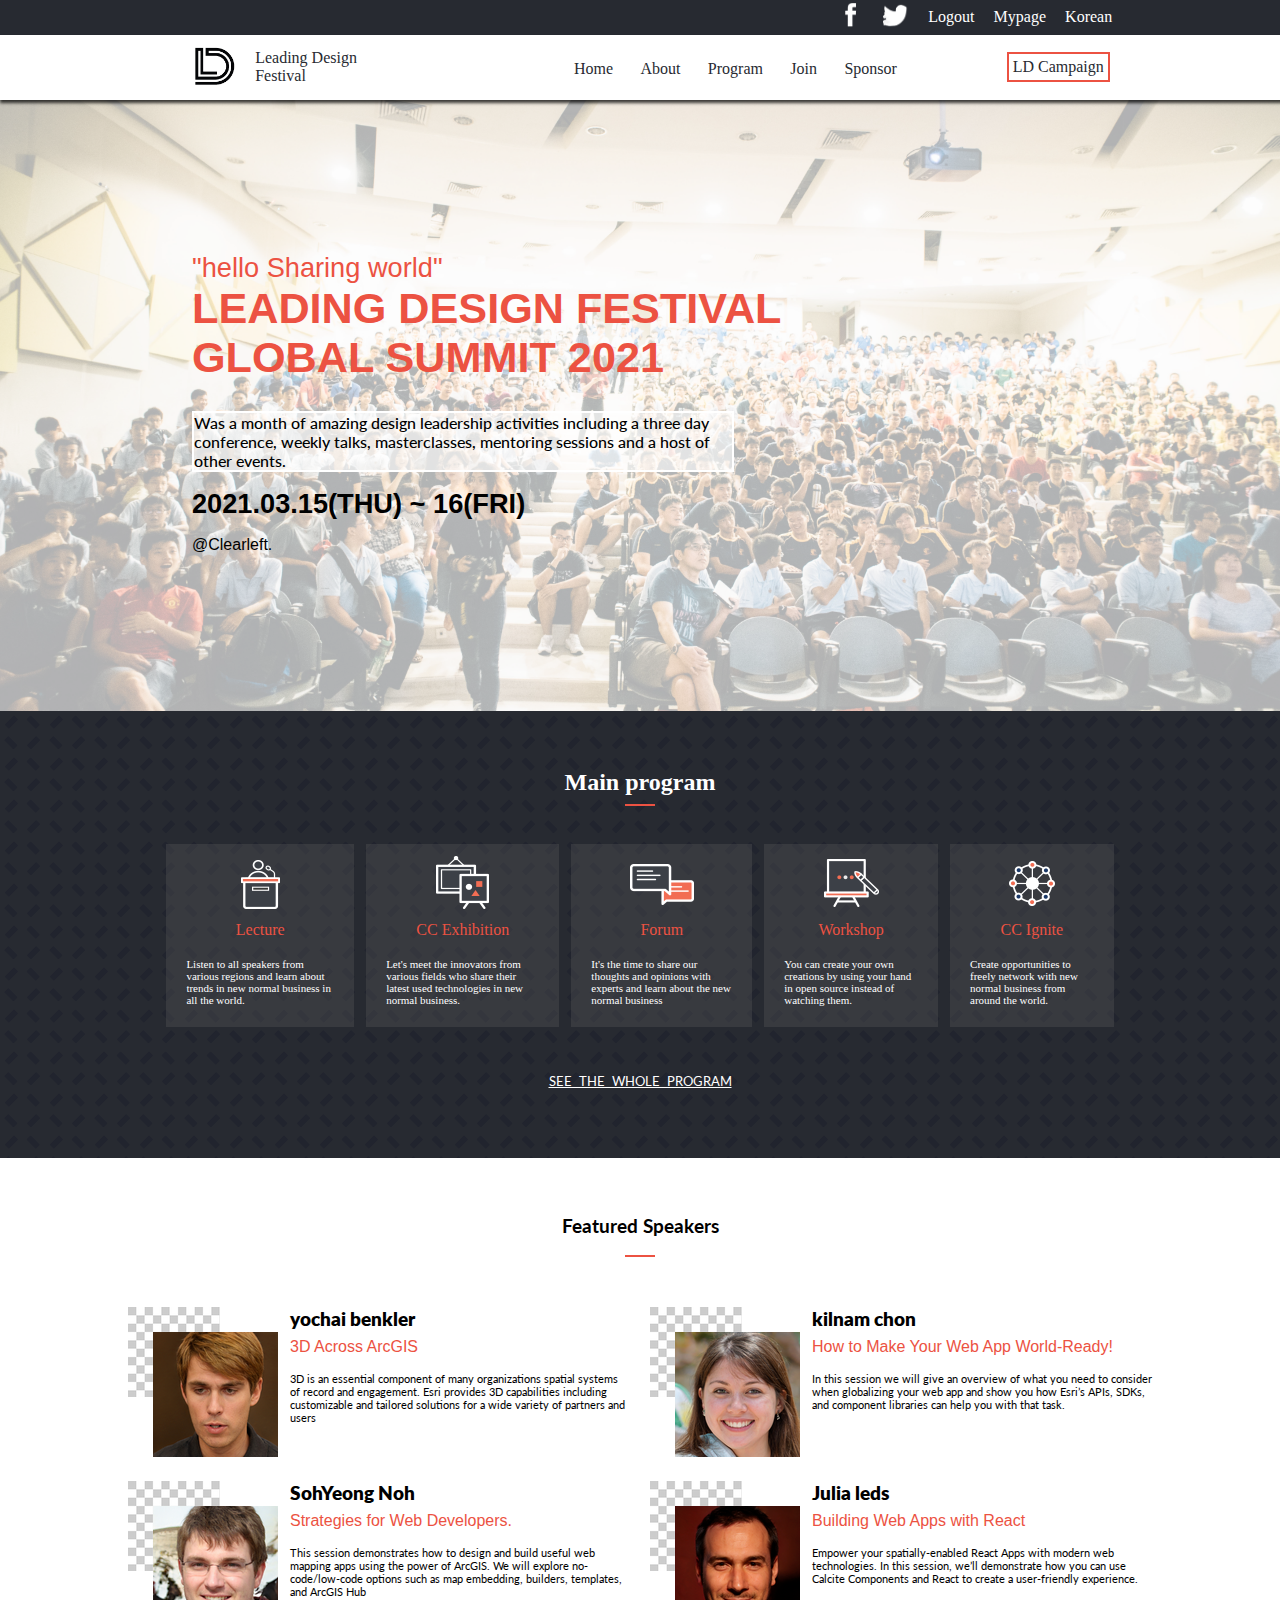
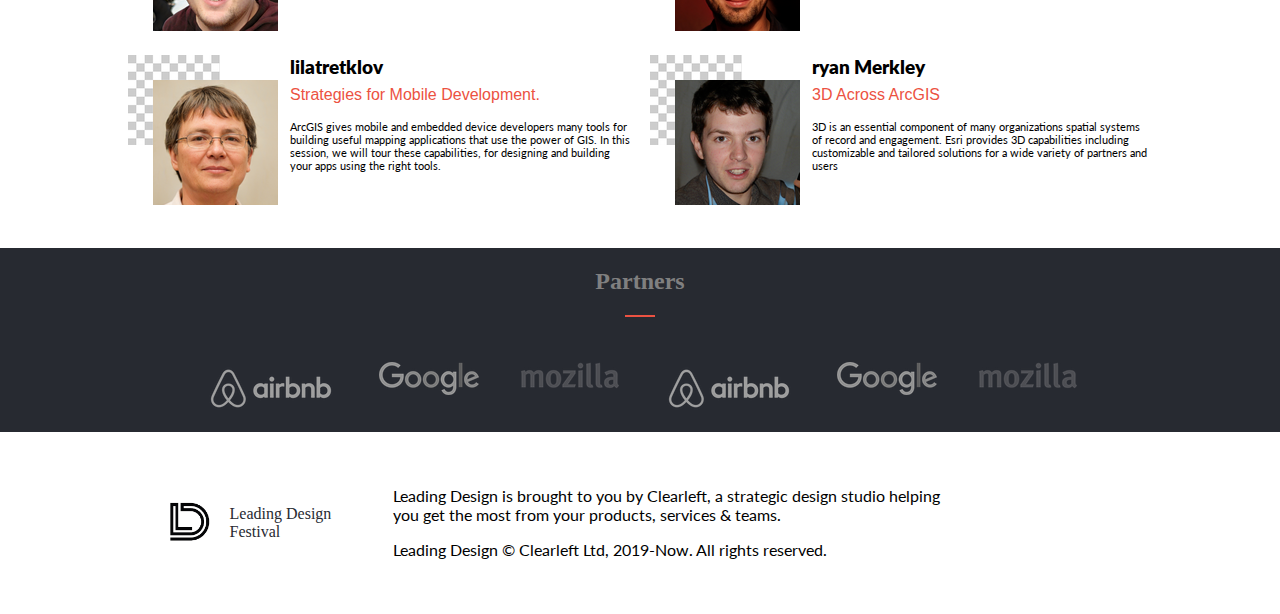
<file: index.html>
<!DOCTYPE html>
<html lang="en">
<head>
  <meta charset="UTF-8">
  <meta http-equiv="X-UA-Compatible" content="IE=edge">
  <meta name="viewport" content="width=device-width, initial-scale=1.0">
  <link rel="stylesheet" href="style.css">
  <title>Leading Design Festival</title>
</head>
<body>
  <header>
  <nav class="uNav">
      <ul class="luNav">
        <li><a class="a-dr" href="#"><img src="./assest/icons/facebook.png" alt="facebookIcon"></a></li>
        <li><a class="a-dr" href="#"><img src="./assest/icons/twitter.png" alt="twitterIcon"></a></li>
        <li><a class="a-dr" href="#">Logout</a></li>
        <li><a class="a-dr" href="#">Mypage</a></li>
        <li><a class="a-dr" href="#">Korean</a></li>
      </ul>
  </nav>
  <button type="button" class="hamburger">
    <span></span>
    <span></span>
    <span></span>
  </button>
  <nav class="dNav">
    <a class = "brand" href="index.html"><img src="./Logo/ld.png" alt=""> Leading Design Festival</a>
    <ul>
      <li><a href="index.html">Home</a></li>
      <li><a href="about.html">About</a></li>
      <li><a href="">Program</a></li>
      <li><a href="">Join</a></li>
      <li><a href="">Sponsor</a></li>
    </ul>
    <a class="Campaign" href="#">LD Campaign</a>
  </nav>
  </header>
  <section class="intro">
    <span class="hello">"hello Sharing world"</span>
    <h1>LEADING DESIGN FESTIVAL GLOBAL SUMMIT 2021</h1>
    <p class="description">Was a month of amazing design
      leadership activities including a three
        day conference, weekly talks, 
        masterclasses, mentoring sessions and a 
        host of other events.</p>
    <span class="date">2021.03.15(THU) ~ 16(FRI)</span>
    <p class="broughtBy">@Clearleft.</p>
  </section>
  <div class="bg"></div>
  <section class="mainProgram">
  <h2>Main program</h2>
  <span class="line"></span>
  <div class="container">
        <article class="card">
          <img src="./assest/icons/program01.png" alt="">
          <span>Lecture</span>
          <p>Listen to all speakers from various regions and learn about trends in new normal business in all the world.</p>
          <h2>hint</h2>
        </article>
        <article class="card">
          <img src="./assest/icons/program02.png" alt="">
          <span>CC Exhibition</span>
          <p>Let's meet the innovators from various fields who share their latest used technologies in new normal business.</p>
          <h2>hint</h2>
        </article>
        <article class="card">
          <img src="./assest/icons/program03.png" alt="">
          <span>Forum</span>
          <p>It's the time to share our thoughts and opinions with experts and learn about the new normal business</p>
          <h2>hint</h2>
        </article>
      <article class="card">
        <img src="./assest/icons/program04.png" alt="">
        <span>Workshop</span>
        <p>You can create your own creations by using your hand in open source instead of watching them.</p>
        <h2>hint</h2>
      </article>
      <article class="card">
        <img src="./assest/icons/program05.png" alt="">
        <span>CC Ignite</span>
        <p>Create opportunities to freely network with new normal business from around the world.</p>
        <h2>hint</h2>
      </article>
  </div>
  <div><button type="button" class="join">
  Join leadgin Design Festival
  </button></div>
   <a href="" class="see-more">SEE THE WHOLE PROGRAM</a>
</section>
<section class="speakrs">
  <h3>Featured  Speakers </h3>
  <span class="line"></span>
  <div class="grid-container">
  </div>
</section>

<section class="footer">
  <div class="partners">
    <h2>Partners</h2>
    <span class="line"></span>
    <div class="content">
      <a href=""><img src="./assest//sponsors/airbnb.png" alt="airbnb"></a>
      <a href=""><img src="./assest//sponsors/google.png" alt="google"></a>
      <a href=""><img src="./assest//sponsors/mozilla.png" alt="mozilla"></a>
      <a href=""><img src="./assest//sponsors/airbnb.png" alt="airbnb"></a>
      <a href=""><img src="./assest//sponsors/google.png" alt="google"></a>
      <a href=""><img src="./assest//sponsors/mozilla.png" alt="mozilla"></a>
    </div>
  </div>
  <div class="lfooter">
    <a class="fbrand" href="index.html"><img src="./Logo/ld.png" alt=""> Leading Design Festival</a>
    <div class="fcontent">
      <p>Leading Design is brought to you by Clearleft, a strategic design studio helping you get the most from your products, services & teams.</p>
    <p>Leading Design © Clearleft Ltd, 2019-Now. All rights reserved.</p>
    </div>
  </div>
</section>

<script src="speakers.js"></script>
<script src="menu.js"></script>
</body>
</html>
</file>
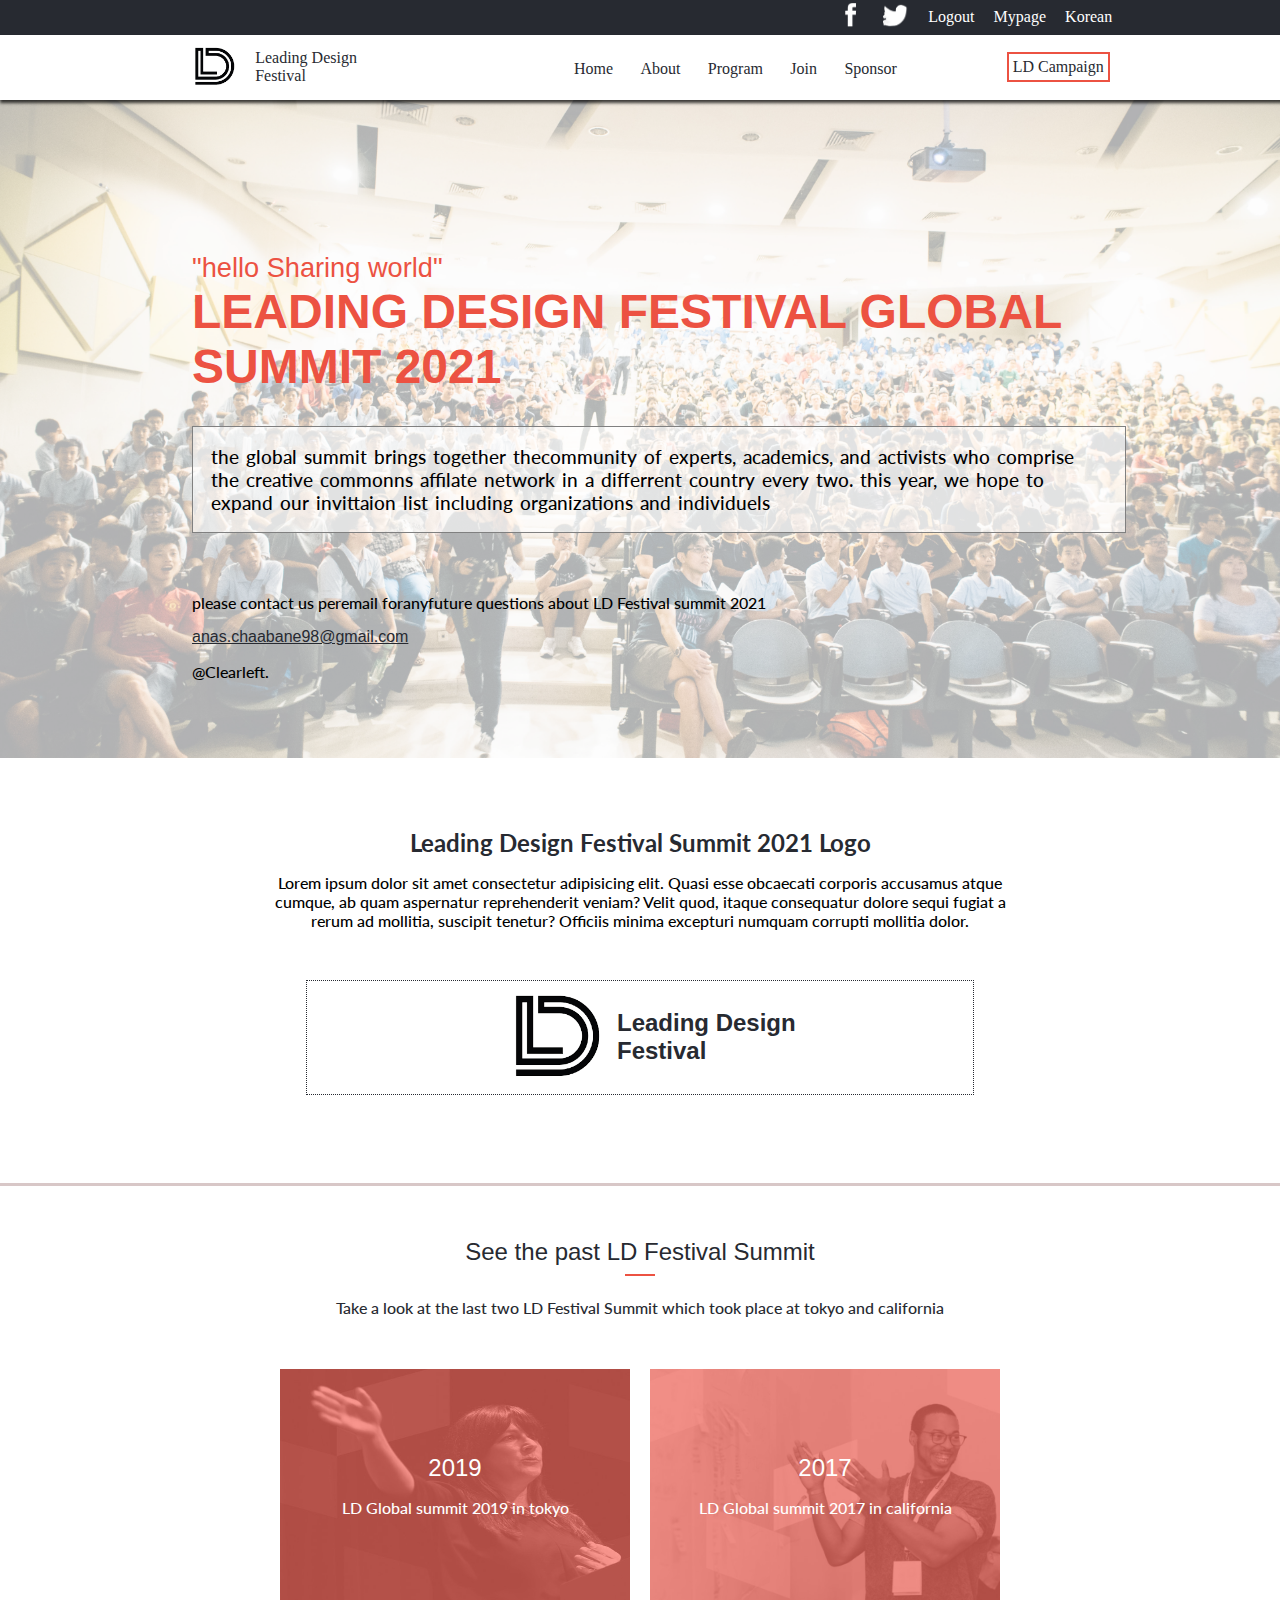
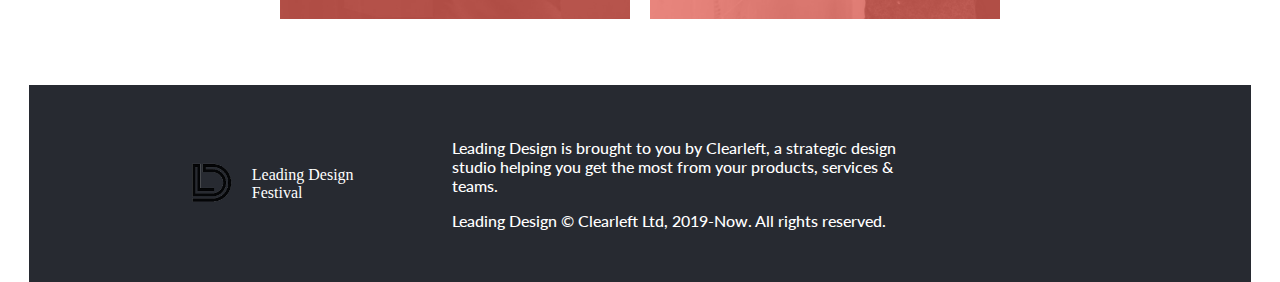
<file: about.html>
<!DOCTYPE html>
<html lang="en">
<head>
    <meta charset="UTF-8">
    <meta http-equiv="X-UA-Compatible" content="IE=edge">
    <meta name="viewport" content="width=device-width, initial-scale=1.0">
    <link rel="stylesheet" href="Astyle.css">
    <title>LEADING DESIGN FESTIVAL</title>
</head>
<body>
  <header>
    <nav class="uNav">
      <ul class="luNav">
        <li><a class="a-dr" href="#"><img src="./assest/icons/facebook.png" alt=""></a></li>
        <li><a class="a-dr" href="#"><img src="./assest/icons/twitter.png" alt=""></a></li>
        <li><a class="a-dr" href="#">Logout</a></li>
        <li><a class="a-dr" href="#">Mypage</a></li>
        <li><a class="a-dr" href="#">Korean</a></li>
      </ul>
    </nav>
      <button type = "submit" class="hamburger">
        <span></span>
        <span></span>
        <span></span>
      </button>
      <nav class="dNav">
        <a class = "brand" href="index.html"><img src="./Logo/ld.png" alt=""> Leading Design Festival</a>
        <ul>
          <li><a href="index.html">Home</a></li>
          <li><a href="about.html">About</a></li>
          <li><a href="">Program</a></li>
          <li><a href="">Join</a></li>
          <li><a href="">Sponsor</a></li>
        </ul>
        <a class="Campaign" href="#">LD Campaign</a>
      </nav>
  </header>
  <section class="intro">
    <span class="hello">"hello Sharing world"</span>
    <h1>LEADING DESIGN FESTIVAL GLOBAL SUMMIT 2021</h1>
    <p class="description">the global summit brings together thecommunity of experts, academics, and activists who comprise the creative commonns affilate network in a differrent country every two.
      this year, we hope to expand our invittaion list including organizations and individuels
    </p>
    <p>please contact us peremail foranyfuture questions
      about LD Festival summit 2021
    </p>
    <a href="gmail.com">anas.chaabane98@gmail.com</a>
    <p class="broughtBy">@Clearleft.</p>
  </section>
  <section class="about">
    <h4>Leading Design Festival Summit 2021 Logo</h4>
    <p>Lorem ipsum dolor sit amet consectetur adipisicing elit. Quasi esse obcaecati corporis accusamus atque cumque, ab quam aspernatur reprehenderit veniam? Velit quod, itaque consequatur dolore sequi fugiat a rerum ad mollitia, suscipit tenetur? Officiis minima excepturi numquam corrupti mollitia dolor.</p>
    <a class = "Logo" href="index.html"><img src="./Logo/ld.png" alt="Logo"><h2>Leading Design Festival</h2> </a>
  </section>
  <section class="footer">
   <h4> See the past LD Festival Summit</h4>
   <span class="line"></span>
   <p>Take a look at the last two LD Festival Summit  which took place at tokyo and california</p>
   <div class="imgs">
   <div class="img"><img src="./assest/home-hero_f5cf215b1a5f05c503d3c7ec2c0d70ce.jpg" alt="">
   <div class="overlay">
    <h4>2019</h4>
    <p> LD Global summit 2019 in tokyo </p>
   </div>
  </div>
   <div class="img">
    <img src="./assest/masterclasses-02_8b260ee9f694417acd25081e04221895.jpg" alt="">
    <div class="overlay">
      <h4>2017</h4>
      <p> LD Global summit 2017 in california </p>
     </div>
  </div>
  </div>
   <footer>
    <div class="lfooter">
      <a class="fbrand" href="index.html"><img src="./Logo/ld.png" alt=""> Leading Design Festival</a>
      <div class="fcontent">
        <p>Leading Design is brought to you by Clearleft, a strategic design studio helping you get the most from your products, services & teams.</p>
      <p>Leading Design © Clearleft Ltd, 2019-Now. All rights reserved.</p>
      </div>
    </div>
  </footer>
  </section>
   <script src="menu.js"></script> 
  </body>
</file>
<file: style.css>
@import url('http://fonts.cdnfonts.com/css/cocogoose');
@import url('https://fonts.googleapis.com/css2?family=Lato:wght@300&display=swap');

body {
  margin: 0;
  padding: 0;
  text-align: center;
}

article h2 {
  display: none;
}

.dNav {
  transition: 300ms ease-in-out;
  width: 90%;
  position: absolute;
  padding: 5%;
  display: flex;
  flex-direction: column;
  align-items: flex-start;
  transform: translateY(-94%);
  background-color: rgb(223, 215, 215);
  color: #272a31;
  box-shadow: 0 3px 3px 0 rgba(0, 0, 0, 0.75);
  -webkit-box-shadow: 0 3px 3px 0 rgba(0, 0, 0, 0.75);
  -moz-box-shadow: 0 3px 3px 0 rgba(0, 0, 0, 0.75);
}

.a-dr {
  text-decoration: none;
  color: white;
}

.brand {
  display: none;
}

.Campaign {
  display: none;
}

.partners {
  display: none;
}

.uNav {
  display: none;
}

.card {
  display: flex;
  background-color: #5f5f5f50;
  flex-direction: row;
  gap: 8.5px;
  align-items: center;
}

.card:hover {
  transform: scale(1.03);
  border: 2px solid white;
}

.join {
  background-color: #ec5242;
  padding: 5%;
  font-weight: 700;
  margin: 27px;
}

.join:hover {
  background-color: rgb(240, 113, 113);
}

ul {
  margin-top: 37px;
  list-style: none;
  padding: 0;
  display: flex;
  flex-direction: column;
  align-items: flex-start;
  gap: 6px;
  margin-bottom: 22px;
}

.dNav a {
  text-decoration: none;
  color: #272a31;
}

.hamburger {
  background-color: rgb(223, 215, 215);
  border: none;
  position: relative;
  top: 10px;
  right: 42%;
  z-index: 10;
  cursor: pointer;
}

.hamburger span {
  transition: 300ms ease-in-out;
  background-color: #272a31;
  display: block;
  width: 1.6rem;
  height: 3px;
  margin: 3.5px;
  font-weight: 900;
  border-radius: 10px;
}

.intro :nth-child(4) {
  font-weight: bold;
  font-size: 1.7em;
}

.fcontent :nth-child(1) {
  display: none;
}

.active.hamburger :nth-child(2) {
  opacity: 0;
}

.active.hamburger :nth-child(1) {
  transform: translateY(8px) rotate(45deg);
}

.active.hamburger :nth-child(3) {
  transform: translateY(-4.5px) rotate(-45deg);
}

.dNav.active {
  transform: translateY(-15%);
}

.dNav li:hover {
  background-color: grey;
}

.intro {
  padding-top: 10%;
  padding-left: 17px;
  padding-right: 17px;
  padding-bottom: 17px;
  background: url(./assest/event.png);
  background-size: cover;
  text-align: left;
  background-repeat: no-repeat;
  font-family: 'cocogoose', sans-serif;
}

.description {
  background-color: rgba(255, 255, 255, 0.616);
  font-family: 'lato', sans-serif;
  font-weight: 500;
  border: 2px solid white;
}

.see-more {
  display: none;
}

.hello {
  margin-bottom: 0;
  font-size: 1.7em;
}

.intro .hello,
.intro h1,
.card span {
  color: #ec5242;
}

.mainProgram {
  padding: 3%;
  background-image: url(./assest/program.png);
  background-color: #272a31;
  background-repeat: repeat;
  display: flex;
  flex-direction: column;
  justify-content: center;
  align-items: center;
  gap: 8px;
}

.mainProgram h2 {
  margin-bottom: 0;
}

.line {
  align-self: center;
  height: 2px;
  width: 30px;
  background-color: #ec5242;
  margin-bottom: 30px;
}

.container {
  display: flex;
  flex-direction: column;
  gap: 12px;
}

.container div {
  padding: 5%;
}

.mainProgram p,
.mainProgram h2,
.mainProgram button {
  color: white;
}

.card p {
  font-size: 11px;
  text-align: left;
}

.card span {
  display: flex;
  align-items: center;
}

.s-card {
  display: flex;
  flex-direction: row;
  gap: 12px;
  background-color: white;
  text-align: left;
}

.sc-img {
  background-image: url(./assest/backimage.png);
  background-repeat: no-repeat;
  padding-top: 25px;
  padding-left: 25px;
}

.sc-content {
  display: flex;
  flex-direction: column;
  gap: 8px;
}

.sc-content h4,
.sc-content p {
  margin: 0;
}

.speakrs {
  padding: 3% 10%;
  display: flex;
  flex-direction: column;
  justify-content: center;
  align-items: center;
}

.grid-container {
  margin-top: 20px;
  display: flex;
  flex-direction: column;
  justify-content: center;
  align-items: center;
  gap: 40px;
}

.speakrs span {
  color: #ec5242;
  font-family: 'cocogose', sans-serif;
}

.speakrs p {
  font-family: 'lato', sans-serif;
  font-size: 0.7em;
}

.speakrs h3 {
  font-family: 'lato', sans-serif;
}

.speakrs h4 {
  font-family: 'lato', sans-serif;
  font-size: 1.2em;
  font-weight: 800;
}

..foot {
  margin-top: 30px;
  text-align: left;
  gap: 40px;
  align-items: center;
  padding: 8% 15%;
  background-color: #272a31;
  display: flex;
  color: white;
}

.foot img {
  margin: 0;
  width: 100px;
  height: auto;
}

.fbrand {
  display: flex;
  gap: 6px;
  justify-content: start;
  align-items: center;
  width: 35%;
  text-align: left;
  text-decoration: none;
  color: #272a31;
}

.fbrand img {
  width: 70px;
  height: auto;
}

.lfooter {
  background-color: white;
  margin-top: 60px;
  padding: 3% 12%;
  display: flex;
  gap: 50px;
  align-items: center;
}

.lfooter p {
  font-family: 'lato', sans-serif;
  text-align: left;
  width: 75%;
}

@media screen and (min-width: 768px) {
  .hamburger {
    display: none;
  }

  .brand {
    display: flex;
    gap: 6px;
    justify-content: start;
    align-items: center;
    width: 190px;
    text-align: left;
    text-decoration: none;
    color: #272a31;
  }

  .dNav {
    background-color: white;
    width: 72.7%;
    padding: 0 14%;
    display: flex;
    flex-direction: row;
    justify-content: space-between;
    align-items: center;
    transform: translateY(0);
    box-shadow: 0 3px 3px 0 rgba(0, 0, 0, 0.75);
    -webkit-box-shadow: 0 3px 3px 0 rgba(0, 0, 0, 0.75);
    -moz-box-shadow: 0 3px 3px 0 rgba(0, 0, 0, 0.75);
  }

  .intro {
    margin: 0;
    padding-top: 17%;
    padding-left: 15%;
    padding-right: 15%;
    padding-bottom: 11%;
  }

  h1 {
    margin-top: 0;
    font-size: 1.7em;
  }

  .intro h1 {
    width: 86%;
    font-size: 2.7em;
  }

  .description {
    width: 60%;
  }

  .uNav {
    padding: 2px 12.6%;
    display: flex;
    justify-content: end;
    background-color: #272a31;
  }

  .luNav {
    margin: 0;
    display: flex;
    justify-content: space-around;
    align-items: center;
    color: white;
    width: 30%;
  }

  .uNav img {
    width: 26px;
  }

  .Campaign {
    display: block;
    margin: 0;
    padding: 4px;
    border: 2px solid #ec5242;
  }

  .dNav img {
    width: 70px;
    height: auto;
  }

  ul {
    margin-top: 25px;
    margin-right: -95px;
    width: 37%;
    justify-content: space-around;
    display: flex;
    flex-direction: row;
  }

  .mainProgram {
    padding: 3% 13%;
  }

  .join {
    display: none;
  }

  .see-more {
    display: block;
    font-size: smaller;
    word-spacing: 0.3em;
    margin-top: 30px;
    margin-bottom: 30px;
    font-family: 'lato', sans-serif;
    color: white;
  }

  .container {
    display: flex;
    flex-direction: row;
  }

  div .card {
    display: flex;
    flex-direction: column;
    padding: 10px 20px;
  }

  .grid-container {
    display: grid;
    grid-template-columns: 1fr 1fr;
    grid-template-rows: repeat(3, 1fr);
    gap: 20px;
  }

  .partners {
    background-color: #272a31;
    display: flex;
    flex-direction: column;
  }

  .partners h2 {
    color: grey;
  }

  .partners .content {
    margin: -10px;
    display: flex;
    justify-content: space-around;
    padding: 2% 15%;
  }

  .fbrand {
    display: flex;
    gap: 6px;
    justify-content: start;
    align-items: center;
    width: 25%;
    text-align: left;
    text-decoration: none;
    color: #272a31;
  }

  .fbrand img {
    width: 70px;
    height: auto;
  }

  .lfooter {
    margin-top: 0;
    padding: 3% 12%;
    display: flex;
    gap: 50px;
    align-items: center;
  }

  .lfooter p {
    font-family: 'lato', sans-serif;
    text-align: left;
    width: 75%;
  }

  .fcontent :nth-child(1) {
    display: block;
  }
}
</file>
<file: Astyle.css>
@import url('http://fonts.cdnfonts.com/css/cocogoose');
@import url('https://fonts.googleapis.com/css2?family=Lato:wght@300&display=swap');

body {
  margin: 0;
  padding: 0;
  text-align: center;
}

.uNav {
  display: none;
}

.a-dr {
  text-decoration: none;
  color: white;
}

.dNav {
  transition: 300ms ease-in-out;
  width: 90%;
  position: absolute;
  padding: 5%;
  display: flex;
  flex-direction: column;
  align-items: flex-start;
  transform: translateY(-94%);
  background-color: rgb(223, 215, 215);
  color: #272a31;
  box-shadow: 0 3px 0 0 rgba(204, 181, 181, 0.76);
  -webkit-box-shadow: 0 3px 0 0 rgba(204, 181, 181, 0.76);
  -moz-box-shadow: 0 3px 0 0 rgba(204, 181, 181, 0.76);
}

.Campaign {
  display: none;
}

.brand {
  display: none;
}

ul {
  margin-top: 25px;
  list-style: none;
  padding: 0;
  display: flex;
  flex-direction: column;
  align-items: flex-start;
  gap: 6px;
  margin-bottom: 22px;
}

.dNav a {
  text-decoration: none;
  color: #272a31;
}

.hamburger {
  background-color: rgb(223, 215, 215);
  border: none;
  position: relative;
  top: 10px;
  right: 42%;
  z-index: 10;
  cursor: pointer;
}

.hamburger span {
  transition: 300ms ease-in-out;
  background-color: #272a31;
  display: block;
  width: 1.6rem;
  height: 3px;
  margin: 3.5px;
  font-weight: 900;
  border-radius: 10px;
}

.fcontent :nth-child(1) {
  display: none;
}

.active.hamburger :nth-child(2) {
  opacity: 0;
}

.active.hamburger :nth-child(1) {
  transform: translateY(8px) rotate(45deg);
}

.active.hamburger :nth-child(3) {
  transform: translateY(-4.5px) rotate(-45deg);
}

.dNav.active {
  transform: translateY(-15%);
}

.dNav li:hover {
  background-color: grey;
}

.intro {
  padding-top: 10%;
  padding-left: 17px;
  padding-right: 17px;
  padding-bottom: 17px;
  background: url(./assest/event.png);
  background-size: cover;
  text-align: left;
  background-repeat: no-repeat;
  font-family: 'cocogoose', sans-serif;
}

.hello {
  margin-bottom: 0;
  font-size: 1.7em;
}

h1 {
  margin-top: 0;
  font-size: 1.7em;
}

.intro .hello,
.intro h1,
h2,
h3,
h4,
.card span {
  font-family: 'cocogosse', sans-serif;
  color: #ec5242;
}

.description {
  border: 1px solid grey;
  background-color: rgba(255, 255, 255, 0.616);
  z-index: 10;
  word-spacing: 2px;
  font-size: larger;
  margin-bottom: 26px;
  padding: 2%;
}

.intro a {
  color: #272a31;
}

.line {
  align-self: center;
  height: 2px;
  width: 30px;
  background-color: #ec5242;
  margin-top: -30px;
}

p {
  font-family: 'lato', sans-serif;
  font-weight: 500;
}

.about {
  padding: 3% 15%;
  box-shadow: 0 3px 0 0 rgba(204, 181, 181, 0.76);
  -webkit-box-shadow: 0 3px 0 0 rgba(204, 181, 181, 0.76);
  -moz-box-shadow: 0 3px 0 0 rgba(204, 181, 181, 0.76);
}

.Logo {
  display: flex;
  gap: 6px;
  justify-content: center;
  align-items: center;
  text-align: left;
  text-decoration: none;
  color: #272a31;
  margin: 50px;
  border: 1px dotted #272a31;
}

.Logo img {
  width: 150px;
  height: auto;
}

.Logo h2 {
  color: #272a31;
  width: 182px;
  margin-left: -20px;
}

.broughtBy {
  margin-bottom: 0;
}

.footer {
  display: flex;
  flex-direction: column;
  gap: 30px;
  gap: 6px;
  align-items: center;
  text-decoration: none;
  color: #272a31;
}

.about h4 {
  font-family: 'lato', sans-serif;
  font-size: x-large;
  color: #272a31;
  font-weight: 700;
  margin-bottom: 0;
}

.footer h4 {
  font-family: 'cocogoose', sans-serif;
  font-size: x-large;
  color: #272a31;
  font-weight: 400;
  margin-top: 55px;
}

.imgs {
  margin-top: 30px;
  display: flex;
  flex-direction: column;
  gap: 30px;
}

.img {
  position: relative;
  height: 250px;
  width: 350px;
  margin: 0 auto;
}

.img img {
  width: 100%;
  height: 100%;
}

.overlay {
  position: absolute;
  top: 0;
  left: 0;
  opacity: 1;
  height: 100%;
  width: 100%;
  background-color: rgb(252, 86, 74, 0.6);
  display: flex;
  justify-content: center;
  align-items: center;
  flex-direction: column;
  color: white;
}

.overlay:hover {
  opacity: 0.5;
}

.overlay h4 {
  color: white;
  margin: 0;
}

.foot {
  margin-top: 30px;
  text-align: left;
  gap: 40px;
  align-items: center;
  padding: 8% 15%;
  background-color: #272a31;
  display: flex;
  color: white;
}

.foot img {
  margin: 0;
  width: 100px;
  height: auto;
}

.fbrand {
  display: flex;
  gap: 6px;
  justify-content: start;
  align-items: center;
  width: 35%;
  text-align: left;
  text-decoration: none;
  color: white;
}

.fbrand img {
  width: 70px;
  height: auto;
}

.lfooter {
  background-color: #272a31;
  margin-top: 60px;
  padding: 3% 12%;
  display: flex;
  gap: 50px;
  align-items: center;
}

.lfooter p {
  font-family: 'lato', sans-serif;
  text-align: left;
  width: 75%;
  color: white;
}

@media screen and (min-width: 768px) {
  .hamburger {
    display: none;
  }

  .about {
    padding: 3% 20%;
  }

  .uNav {
    padding: 2px 12.6%;
    display: flex;
    justify-content: end;
    background-color: #272a31;
  }

  .luNav {
    margin: 0;
    display: flex;
    justify-content: space-around;
    color: white;
    width: 30%;
  }

  .uNav img {
    width: 26px;
  }

  .dNav {
    background-color: white;
    width: 72.7%;
    padding: 0 14%;
    display: flex;
    flex-direction: row;
    justify-content: space-between;
    align-items: center;
    transform: translateY(0);
    box-shadow: 0 3px 3px 0 rgba(0, 0, 0, 0.75);
    -webkit-box-shadow: 0 3px 3px 0 rgba(0, 0, 0, 0.75);
    -moz-box-shadow: 0 3px 3px 0 rgba(0, 0, 0, 0.75);
  }

  .intro {
    margin: 0;
    padding-top: 17%;
    padding-left: 15%;
    padding-right: 15%;
    padding-bottom: 6%;
  }

  .intro h1 {
    width: 100%;
    font-size: 3em;
  }

  .description {
    width: 100%;
    margin-bottom: 60px;
  }

  .Campaign {
    display: block;
    margin: 0;
    padding: 4px;
    border: 2px solid #ec5242;
  }

  .fcontent :nth-child(1) {
    display: block;
  }

  .dNav img {
    width: 70px;
    height: auto;
  }

  .brand {
    display: flex;
    gap: 6px;
    justify-content: start;
    align-items: center;
    width: 190px;
    text-align: left;
    text-decoration: none;
    color: #272a31;
  }

  .imgs {
    display: flex;
    flex-direction: row;
    gap: 20px;
  }

  ul {
    margin-right: -95px;
    width: 37%;
    justify-content: space-around;
    align-items: center;
    display: flex;
    flex-direction: row;
  }
}
</file>
